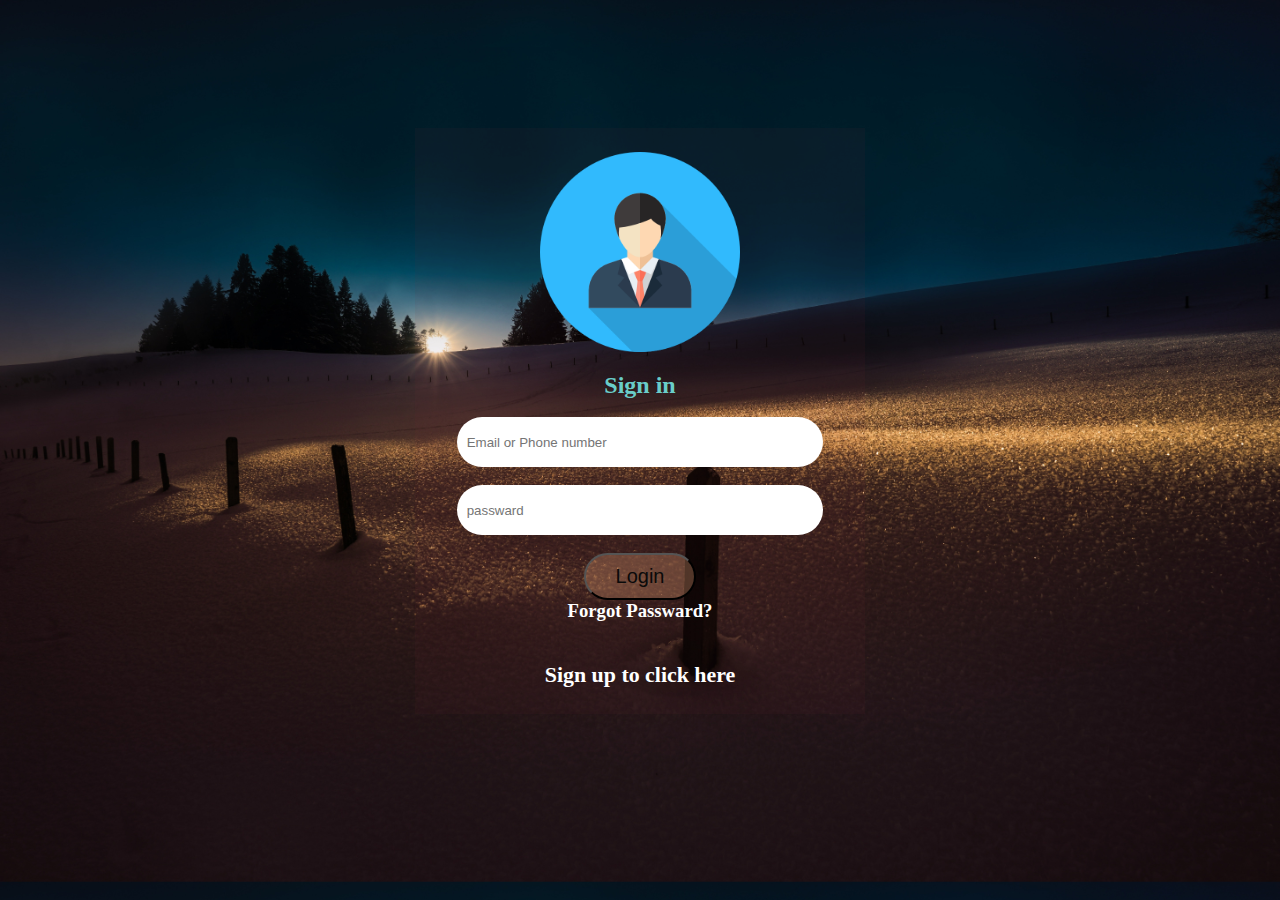
<file: index.html>
<!DOCTYPE html>
<html>
<head>
	<title>log in</title>
	<link rel="stylesheet" type="text/css" href="css/style.css">
</head>
<body>
	<div class="container">
		<div class="login-section">
			<img src="img/people.jpg">
			<h2>Sign in</h2><br>
			<form>
				<input type="text or number" name="Email or Phone number" class="from-control"
				placeholder="Email or Phone number"><br><br>
				<input type="passward" name="passward" class="from-control"
				placeholder="passward"><br><br>
				<input type="submit" value="Login" class="login-btn">
			</form>
			<a href="forgot-passward.html" class="frgt-pswrd"><p><h3>Forgot Passward?<h3></p></a>
			<a href="sign-up.html" class="sign-up"><p><h3>Sign up to click here</h3></p></a>
			
		</div>
		
	</div>

</body>
</html>
</file>
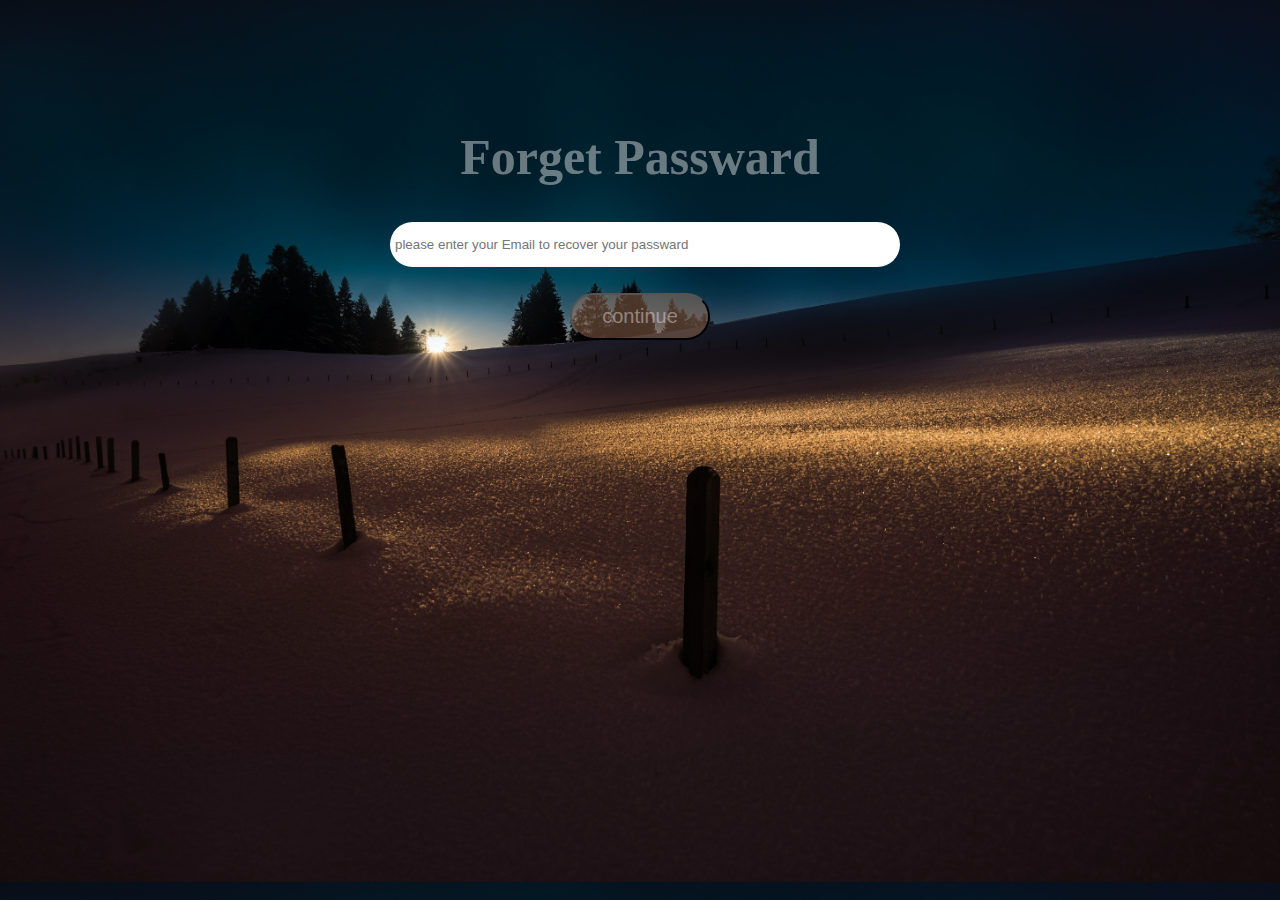
<file: forgot-passward.html>
<!DOCTYPE html>
<html>
<head>
	<title>forgot password</title>
	<link rel="stylesheet" type="text/css" href="css/frgt.css">
</head>
<body>
	<div class="container">
		<div class="frgt-section">
			<h1>Forget Passward</h1><br><br>
			<form>
				<input type="email" name="email" class="from-control"
				placeholder="please enter your Email to recover your passward"><br><br>
				<input type="submit" value="continue" class="frgt-pass">

			</form>
			
		</div>
	</div>
</body>
</html>
</file>
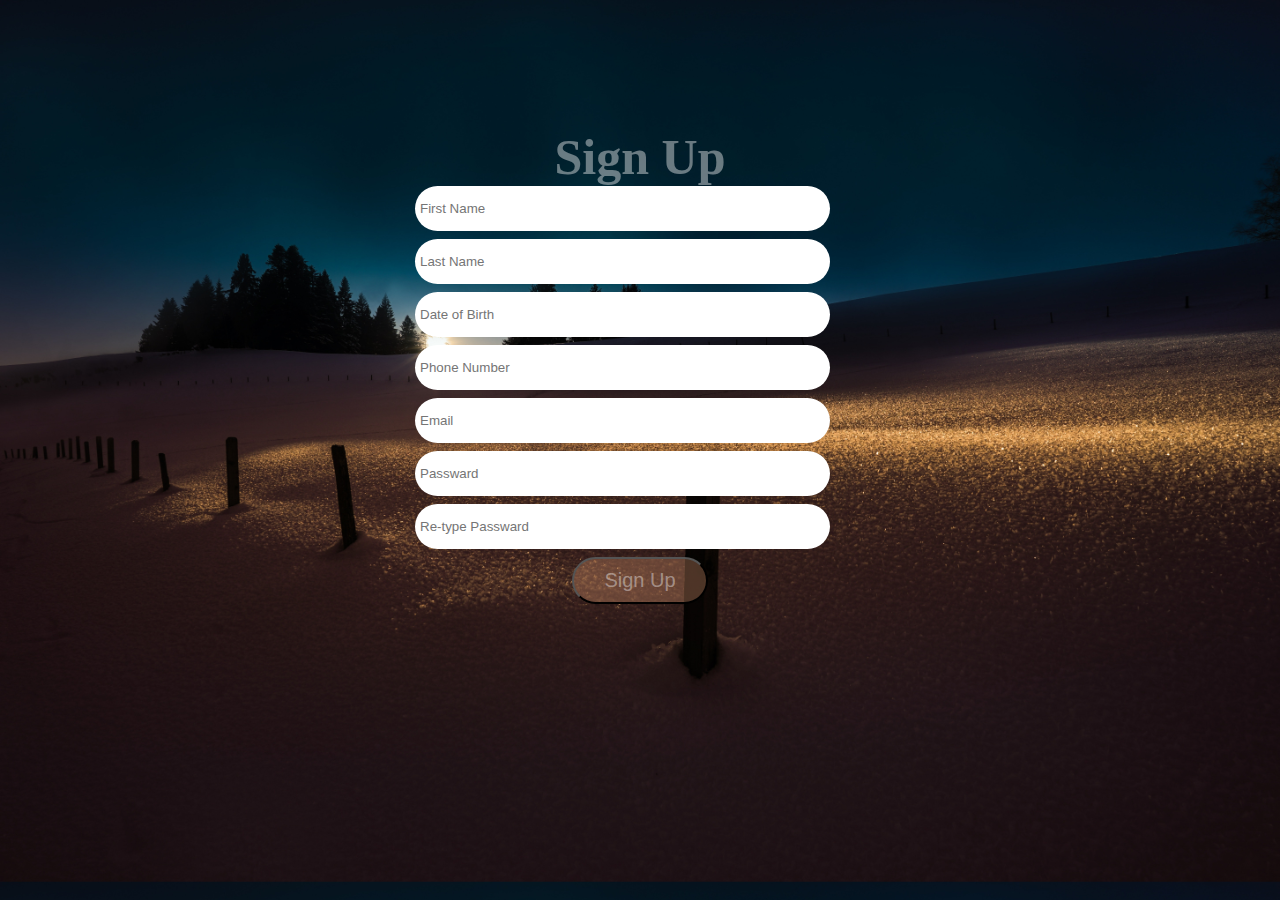
<file: sign-up.html>
<!DOCTYPE html>
<html>
<head>
	<title>Sign up</title>
	<link rel="stylesheet" type="text/css" href="css/sign-up.css">
</head>
<body>
	<div class="container">
		<div class="sign-up section">
			<h2>Sign Up</h2>
			<form>
				<input type="text" name="First Name" class="from-control"
				placeholder="First Name">
				<input type="text" name="Last Name" class="from-control"
				placeholder="Last Name">
				<input type="number" name="Date of Birth" class="from-control"
				placeholder="Date of Birth">
				<input type="number" name="Phone Number" class="from-control"
				placeholder="Phone Number">
				<input type="email" name="Email" class="from-control"
				placeholder="Email" autocomplete="off">
				<input type="passward" name="Passward" class="from-control"
				placeholder="Passward">
				<input type="passward" name="Re-type passward" class="from-control"
				placeholder="Re-type Passward">
				<input type="submit" value="Sign Up" class="signup-btn">
			</form>
			
		</div>
	</div>

</body>
</html>
</file>
<file: css/style.css>
*{
	margin: 0px;
}
body{
	background-image: url(../img/img-1.jpg);
	background-size: cover;
}
.container{
	width: 450px;
	margin: 10% auto;
}
.login-section{
	background-color: #7f293e12;
	padding: 4px 28px;
}
.login-section img{
	height: 200px;
	width: 200px;
	margin: 20px auto;
	display: block;
}
.login-section{
	color: #70e0dced;
	text-align: center;
}
.from-control{
	width:88%;
	height: 30px;
	padding: 10px 10px;
	border-radius:25px;
	border:10px #70e0dced;
}
.login-btn{
	background-color: #bf846363;
	color:#0a0a0a;
	padding: 10px 30px;
	font-size:20px;
	display: block;
	margin: 0px auto;
	border-radius: 25px;
}
.login-btn:hover{
	cursor: pointer;
	background-color:#49ab9cdb;
	color: #170e0e;
	box-shadow: 5px 1px 3px #906640d1;
}
.frgt-pswrd{
	text-decoration: none;
	cursor: pointer;
	color: white;
	padding: 0px 150px 0px 0px;

}
.frgt-pswrd:hover{
	cursor: pointer;
	color: #468eab;
}
.sign-up{
	text-decoration: none;
	cursor: pointer;
	color:white;
	padding: 0px 150px 0px 0px;
}
.sign-up:hover{
	cursor: pointer;
	color: #468eab;
}
</file>
<file: css/frgt.css>
*{
	margin: 0px;
}
body{
	background-image: url(../img/img-1.jpg);
	background-size: cover;
}
.container{
	width: 500px;
	margin: 10% auto;
}
.container h1{
	text-align: center;
	color: #f5f5f56e;
	font-size: 50px;
	margin-top: 100px;
}
.from-control{
	height: 35px;
	width: 100%;
	padding: 5px;
	margin-bottom: 8px;
	border-radius: 25px;
	border: 2px #5a064d42;
}
.frgt-pass{
	background-color: #bf846363;
	color:#f5f5f56e;
	padding: 10px 30px;
	font-size:20px;
	display: block;
	margin: 0px auto;
	border-radius: 25px;
}
.frgt-pass:hover{
	cursor: pointer;
	background-color:#652c0dc4;
	color: #080101;
	box-shadow: 5px 1px 3px #906640d1;
}
</file>
<file: css/sign-up.css>
*{
	margin: 0px;
}
body{
	background-image: url(../img/img-1.jpg);
	background-size: cover;
}
.container{
	width: 450px;
	margin: 10% auto;
}
.container h2{
	text-align: center;
	color: #f5f5f56e;
	font-size: 50px;
	margin-top: 100px;
}
.from-control{
	height: 35px;
	width: 90%;
	padding: 5px;
	margin-bottom: 8px;
	border-radius: 25px;
	border: 2px #5a064d42;
}
.signup-btn{
	background-color: #bf846363;
	color:#f5f5f56e;
	padding: 10px 30px;
	font-size:20px;
	display: block;
	margin: 0px auto;
	border-radius: 25px;
}
.signup-btn:hover{
	cursor: pointer;
	background-color:#a57a51d4;
	color: #170e0e;
	box-shadow: 5px 1px 3px #906640d1;
}
</file>
